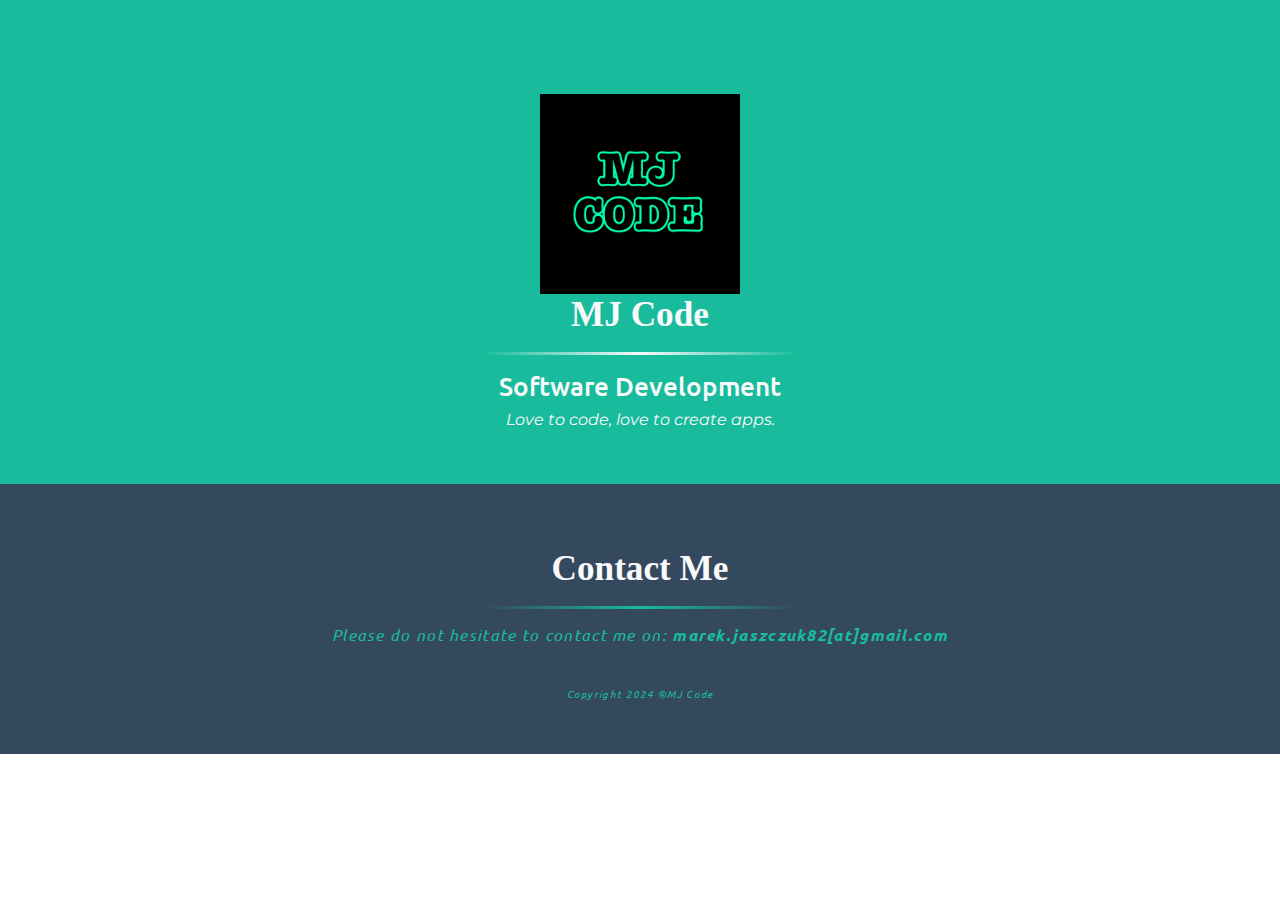
<file: index.html>
<!DOCTYPE html>
<html lang="en">
  <head>
    <meta charset="UTF-8" />
    <meta name="viewport" content="width=device-width, initial-scale=1.0" />
    <meta http-equiv="X-UA-Compatible" content="ie=edge" />
    <link rel="icon" href="images/favicon.ico" />
    <link
      href="https://fonts.googleapis.com/css?family=Montserrat:100,400,700|Ubuntu:400,700"
      rel="stylesheet"
    />
    <link
      rel="stylesheet"
      href="https://use.fontawesome.com/releases/v5.8.2/css/all.css"
      integrity="sha384-oS3vJWv+0UjzBfQzYUhtDYW+Pj2yciDJxpsK1OYPAYjqT085Qq/1cq5FLXAZQ7Ay"
      crossorigin="anonymous"
    />
    <link
      rel="stylesheet"
      href="https://maxcdn.bootstrapcdn.com/bootstrap/4.0.0/css/bootstrap.min.css"
      integrity="sha384-Gn5384xqQ1aoWXA+058RXPxPg6fy4IWvTNh0E263XmFcJlSAwiGgFAW/dAiS6JXm"
      crossorigin="anonymous"
    />
    <!-- <link rel="stylesheet" href="./css/bootstrap.css"> -->
    <link rel="stylesheet" href="css/my-style.css" />
    <title>MJ Code</title>
  </head>

  <body>
    <section class="container-fluid colored-section" id="My-Header">
      <div class="my-header mr-green">
        <div>
          <img
            class="my-photo"
            src="images/mjcodeicon.png"
            alt="Logo of MJ Code company"
          />
          <h3 class="section-heading">MJ Code</h3>
          <hr />
          <h3 class="sub-heading">Software Development</h3>
          <p class="section-paragraph">
            <em>Love to code, love to create apps.</em>
          </p>
        </div>
      </div>
    </section>

    <footer class="footer-section" id="footer">
      <div class="container-fluid">
        <h2 class="section-heading">Contact Me</h2>
        <hr class="hr2" />
        <p class="footer-section-paragraph">
          Please do not hesitate to contact me on:
          <strong>marek.jaszczuk82[at]gmail.com</strong>
        </p>
        <a href="https://www.linkedin.com/in/marek-jaszczuk/" target="_blank"
          ><i class="footer-icon fab fa-linkedin fa-3x"></i
        ></a>
        <p class="copyright-paragraph">Copyright 2024 ©MJ Code</p>
      </div>
    </footer>

    <script
      src="https://code.jquery.com/jquery-3.3.1.slim.min.js"
      integrity="sha384-q8i/X+965DzO0rT7abK41JStQIAqVgRVzpbzo5smXKp4YfRvH+8abtTE1Pi6jizo"
      crossorigin="anonymous"
    ></script>
    <script
      src="https://cdnjs.cloudflare.com/ajax/libs/popper.js/1.14.7/umd/popper.min.js"
      integrity="sha384-UO2eT0CpHqdSJQ6hJty5KVphtPhzWj9WO1clHTMGa3JDZwrnQq4sF86dIHNDz0W1"
      crossorigin="anonymous"
    ></script>
    <script
      src="https://stackpath.bootstrapcdn.com/bootstrap/4.3.1/js/bootstrap.min.js"
      integrity="sha384-JjSmVgyd0p3pXB1rRibZUAYoIIy6OrQ6VrjIEaFf/nJGzIxFDsf4x0xIM+B07jRM"
      crossorigin="anonymous"
    ></script>
    <script src="./js/zenscroll.js"></script>
  </body>
</html>
</file>
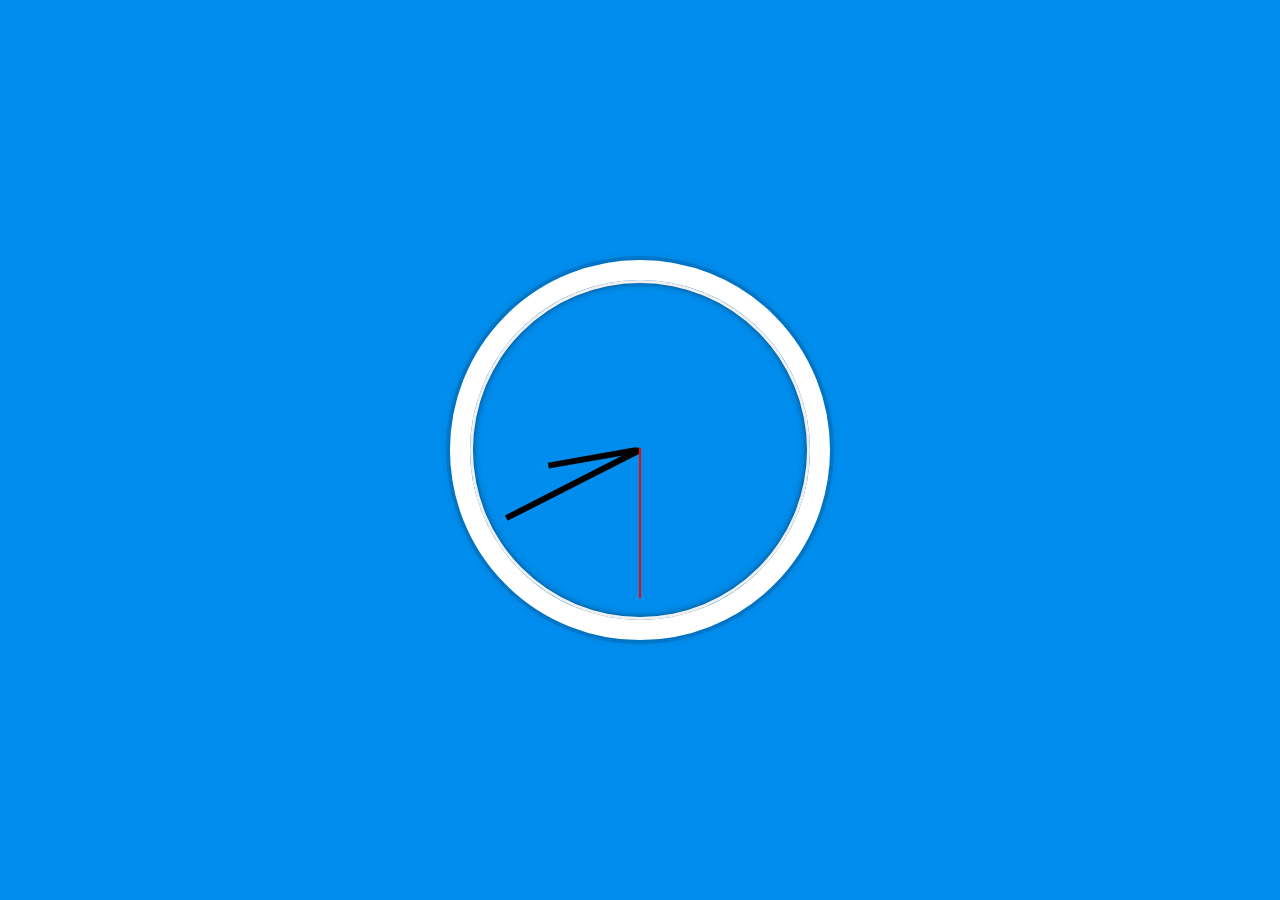
<file: CssClock/index.html>
<!DOCTYPE html>
<html lang="en">
<head>
  <meta charset="UTF-8">
  <title>JS and CSS Clock</title>
</head>
<body>


    <div class="clock">
      <div class="clock-face">
        <div class="hand hour-hand"></div>
        <div class="hand min-hand"></div>
        <div class="hand second-hand"></div>
      </div>
    </div>


  <style>
    html {
      background: #018DED url(https://images.unsplash.com/photo-1540202404-d0c7fe46a087?ixlib=rb-1.2.1&ixid=eyJhcHBfaWQiOjEyMDd9&auto=format&fit=crop&w=890&q=80&blur=50);
      background-size: cover;
      font-family: 'helvetica neue';
      text-align: center;
      font-size: 10px;
    }

    body {
      margin: 0;
      font-size: 2rem;
      display: flex;
      flex: 1;
      min-height: 100vh;
      align-items: center;
    }

    .clock {
      width: 30rem;
      height: 30rem;
      border: 20px solid white;
      border-radius: 50%;
      margin: 50px auto;
      position: relative;
      padding: 2rem;
      box-shadow:
        0 0 0 4px rgba(0,0,0,0.1),
        inset 0 0 0 3px #EFEFEF,
        inset 0 0 10px black,
        0 0 10px rgba(0,0,0,0.2);
    }

    .clock-face {
      position: relative;
      width: 100%;
      height: 100%;
      transform: translateY(-3px); /* account for the height of the clock hands */
    }

    .hand {
      width: 50%;
      height: 6px;
      background: black;
      position: absolute;
      top: 50%;
      transform-origin: 100%;
      transform: rotate(90deg);
    }

    /* making hour hand smaller and second hand thinner and red */
  .hour-hand {
    width: 30%;
    right: 51%;
  }

  .second-hand {
    height: 2px;
    background: red;
  }


</style>

<script>
  const secondHand = document.querySelector('.second-hand');
  const minsHand = document.querySelector('.min-hand');
  const hourHand = document.querySelector('.hour-hand');

  function setDate() {

    const now = new Date();

    const seconds = now.getSeconds();
    const secondsDegrees = ((seconds / 60) * 360) + 90;
    secondHand.style.transform = `rotate(${secondsDegrees}deg)`;

    const mins = now.getMinutes();
    const minsDegrees = ((mins / 60) * 360) + ((seconds/60)*6) + 90;
    minsHand.style.transform = `rotate(${minsDegrees}deg)`;

    const hour = now.getHours();
    const hourDegrees = ((hour / 12) * 360) + ((mins/60)*30) + 90;
    hourHand.style.transform = `rotate(${hourDegrees}deg)`;
    
  }

  setInterval(setDate, 1000);

  setDate();

</script>
</body>
</html>
</file>
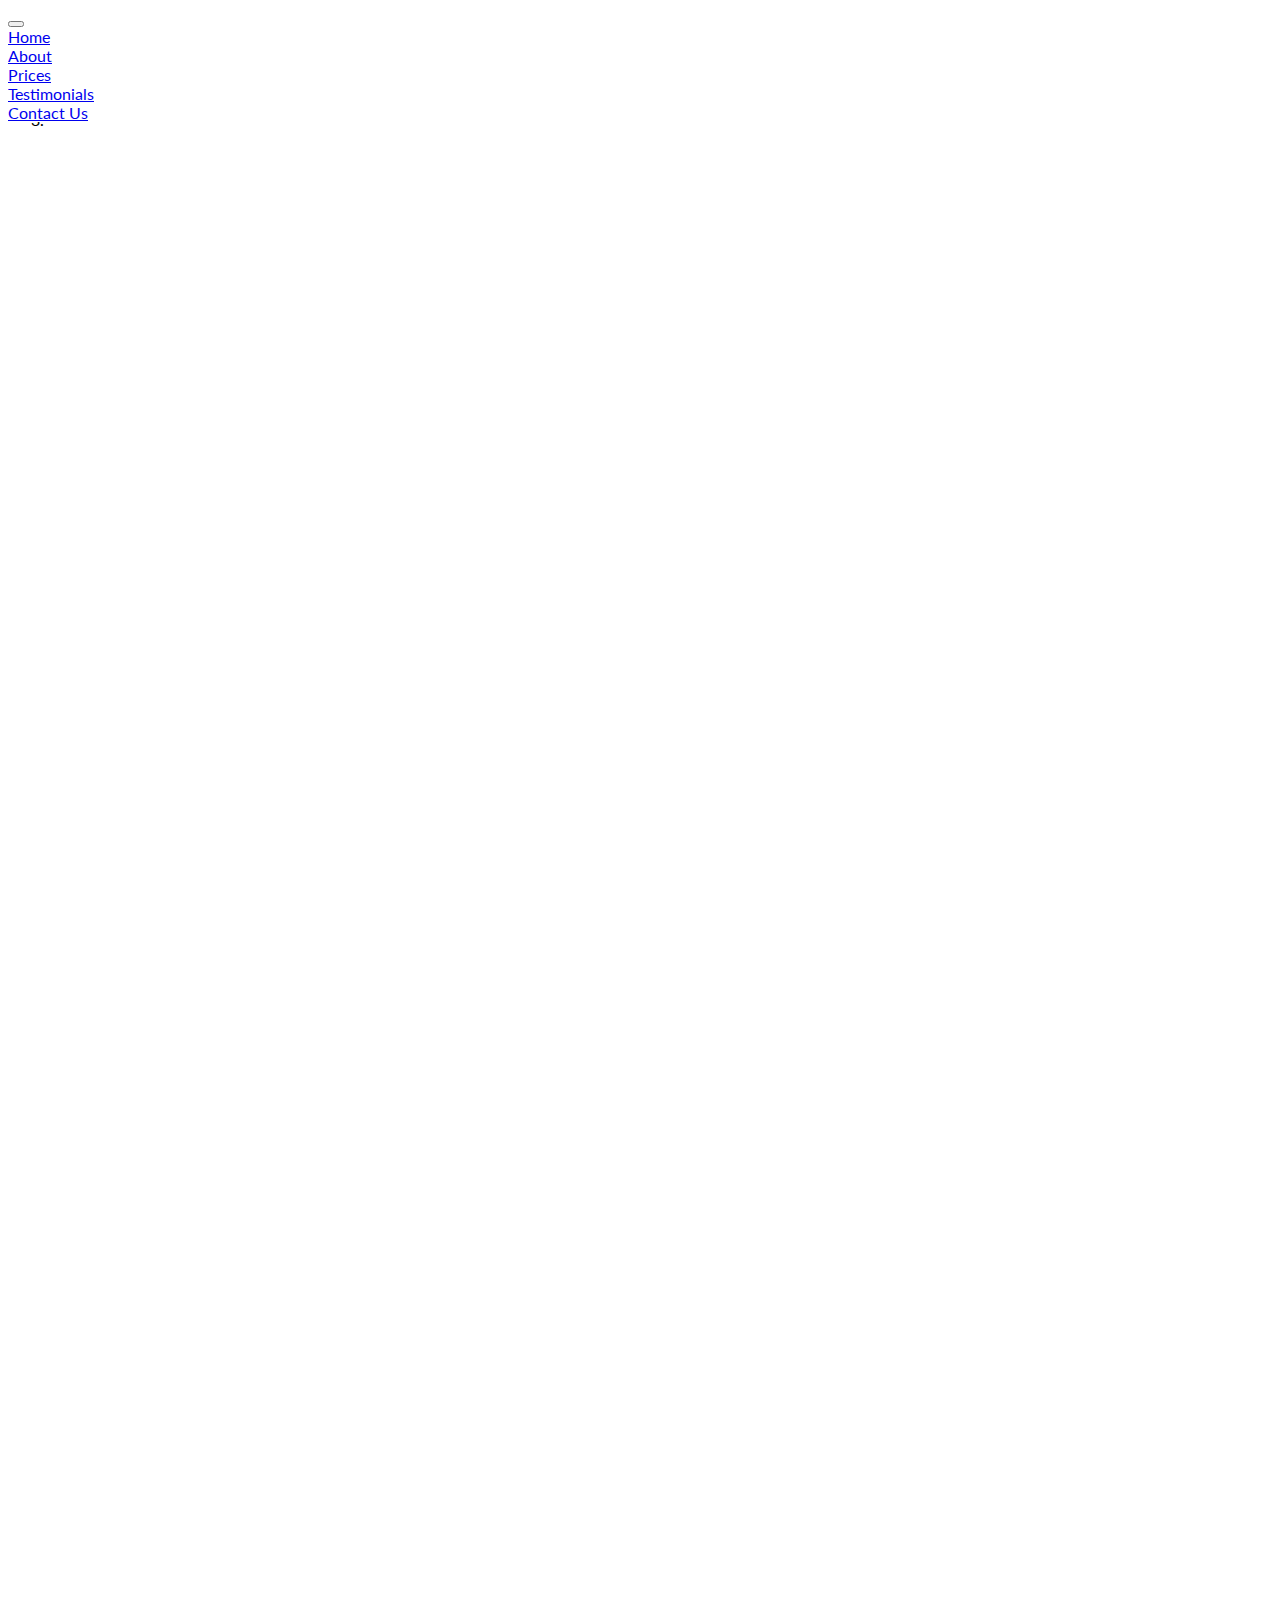
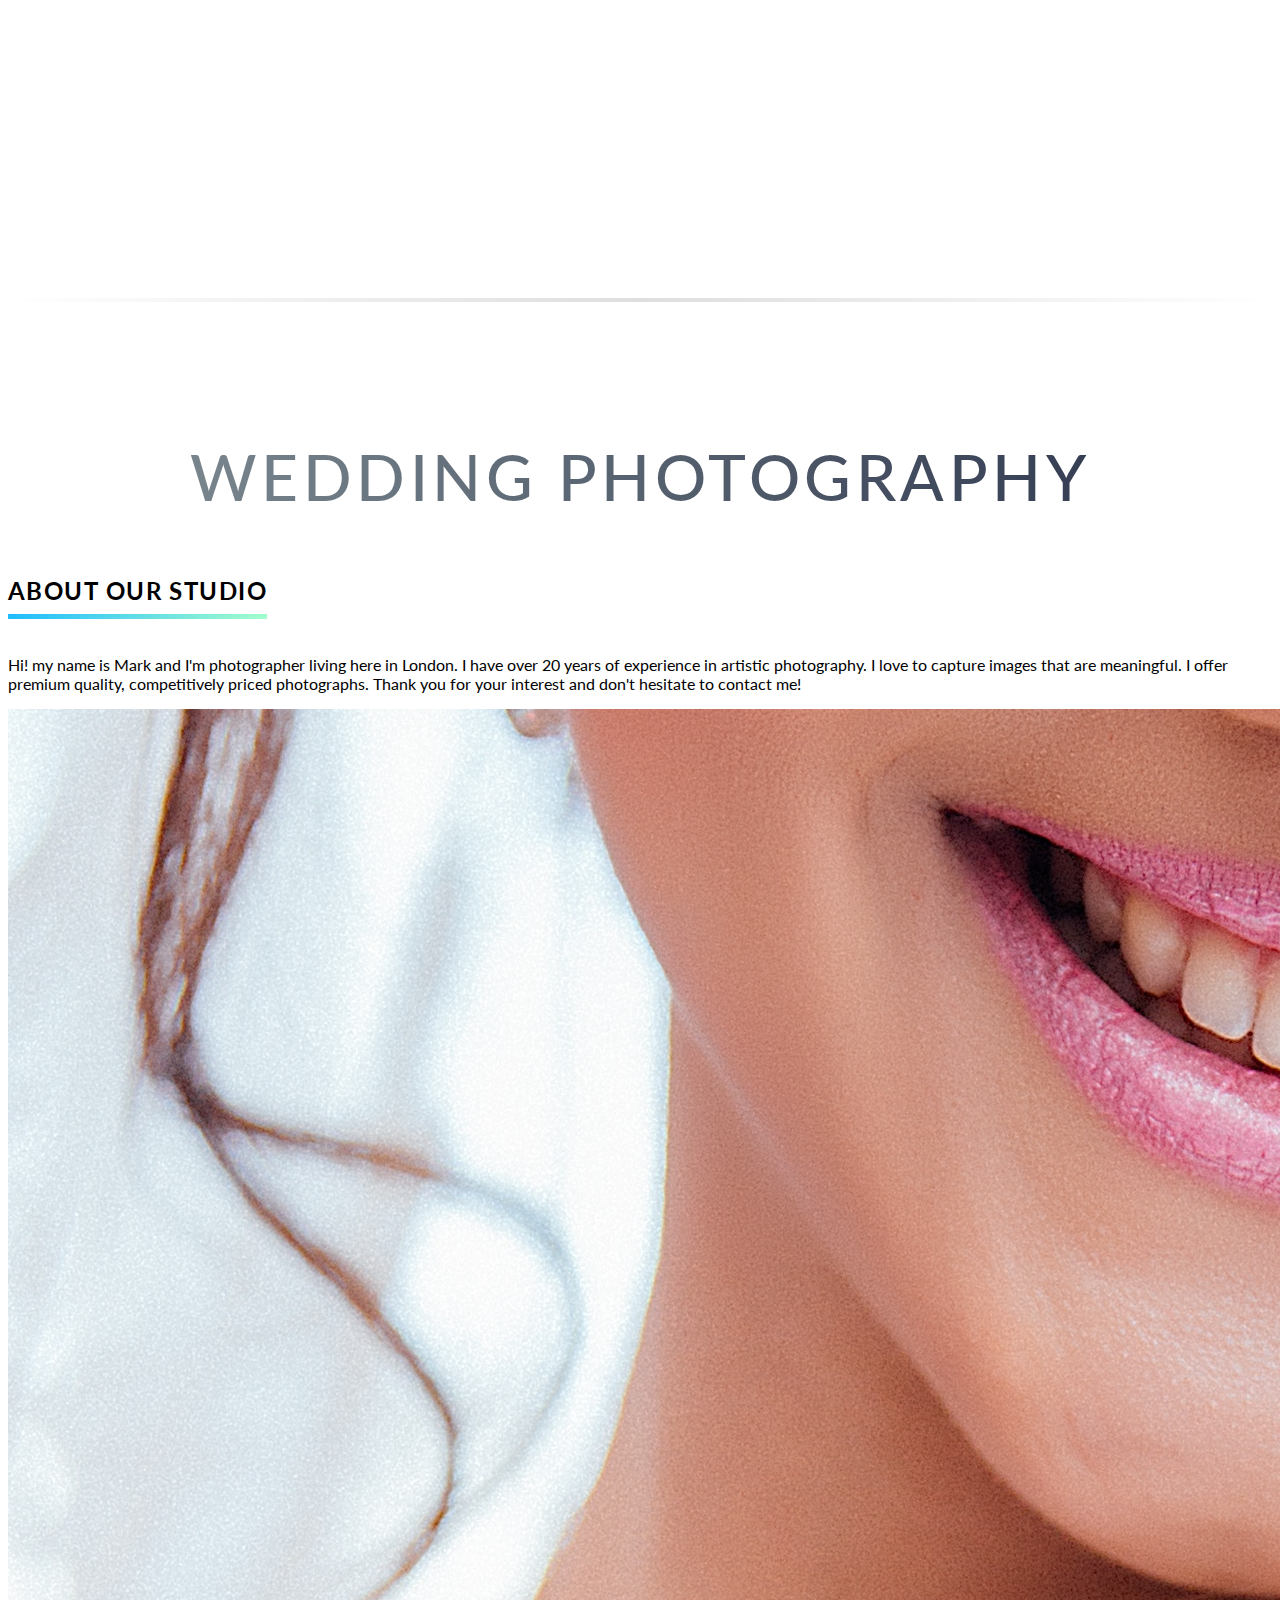
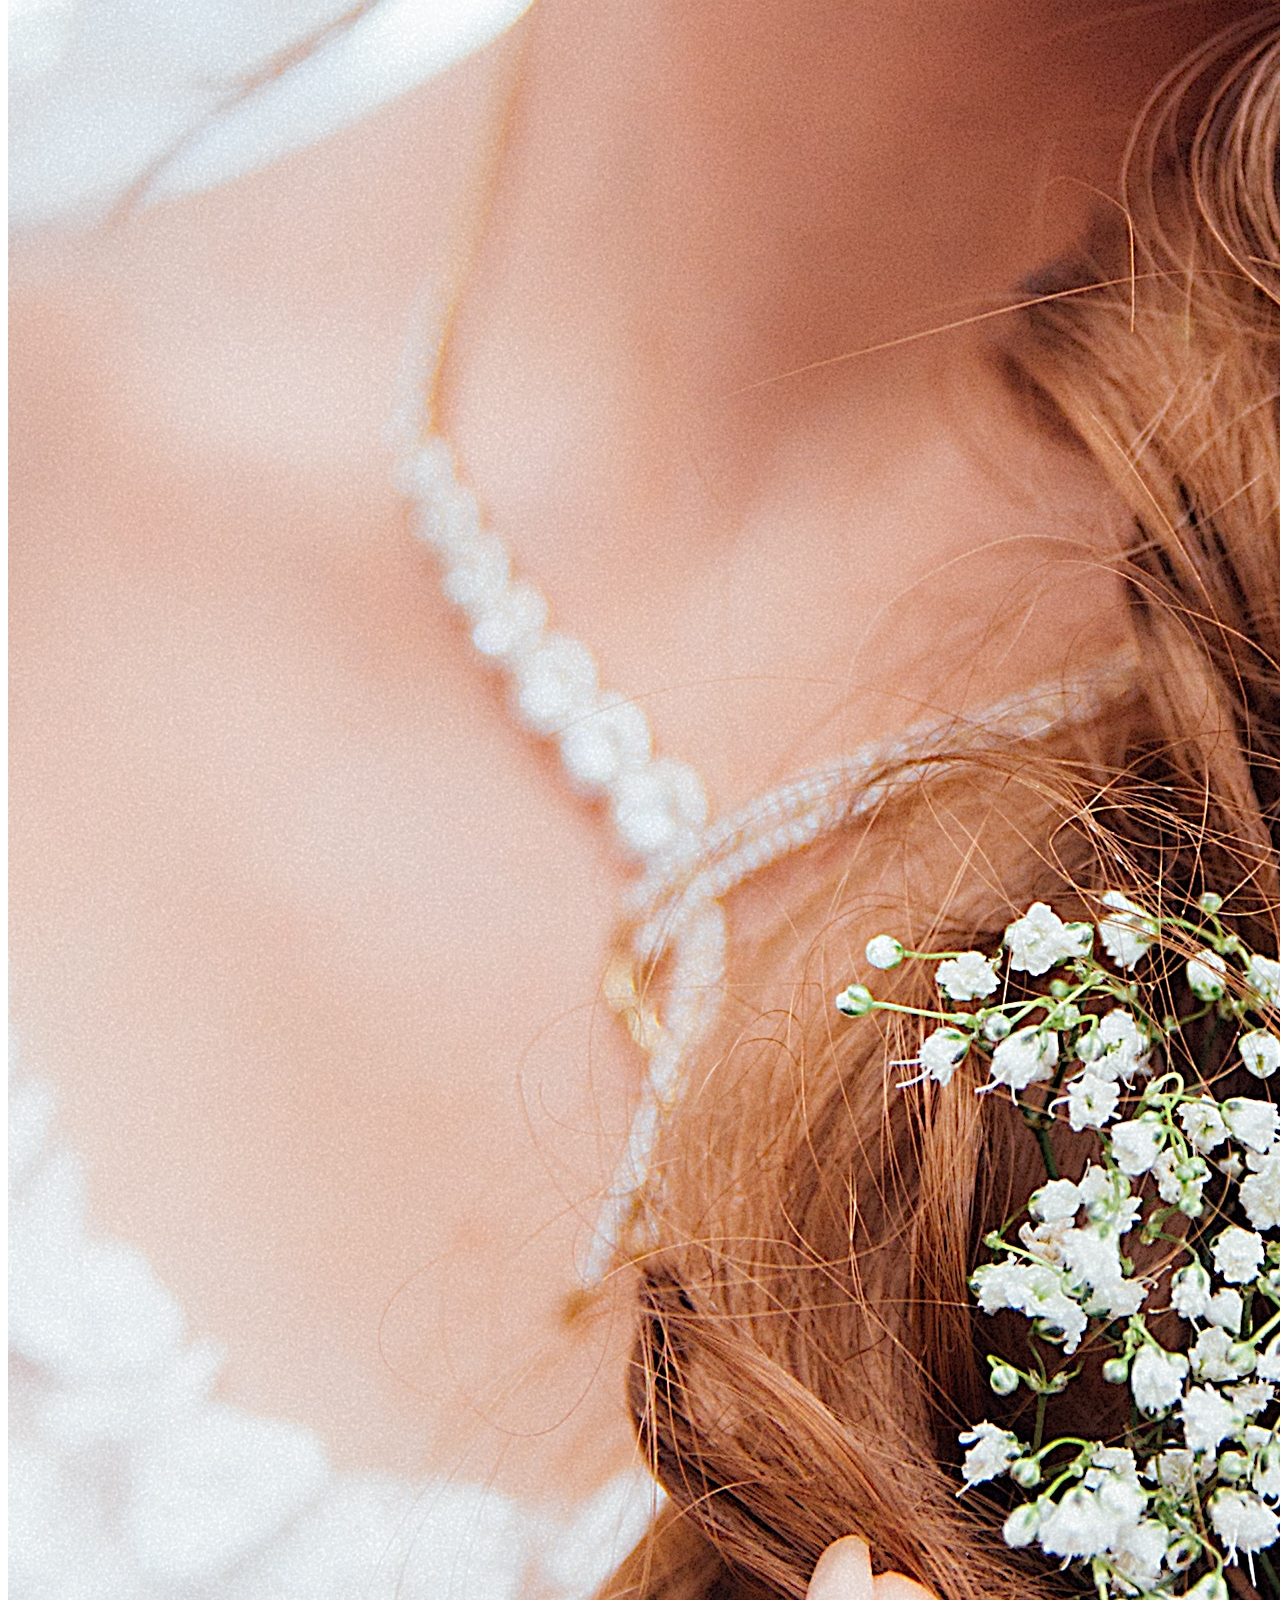
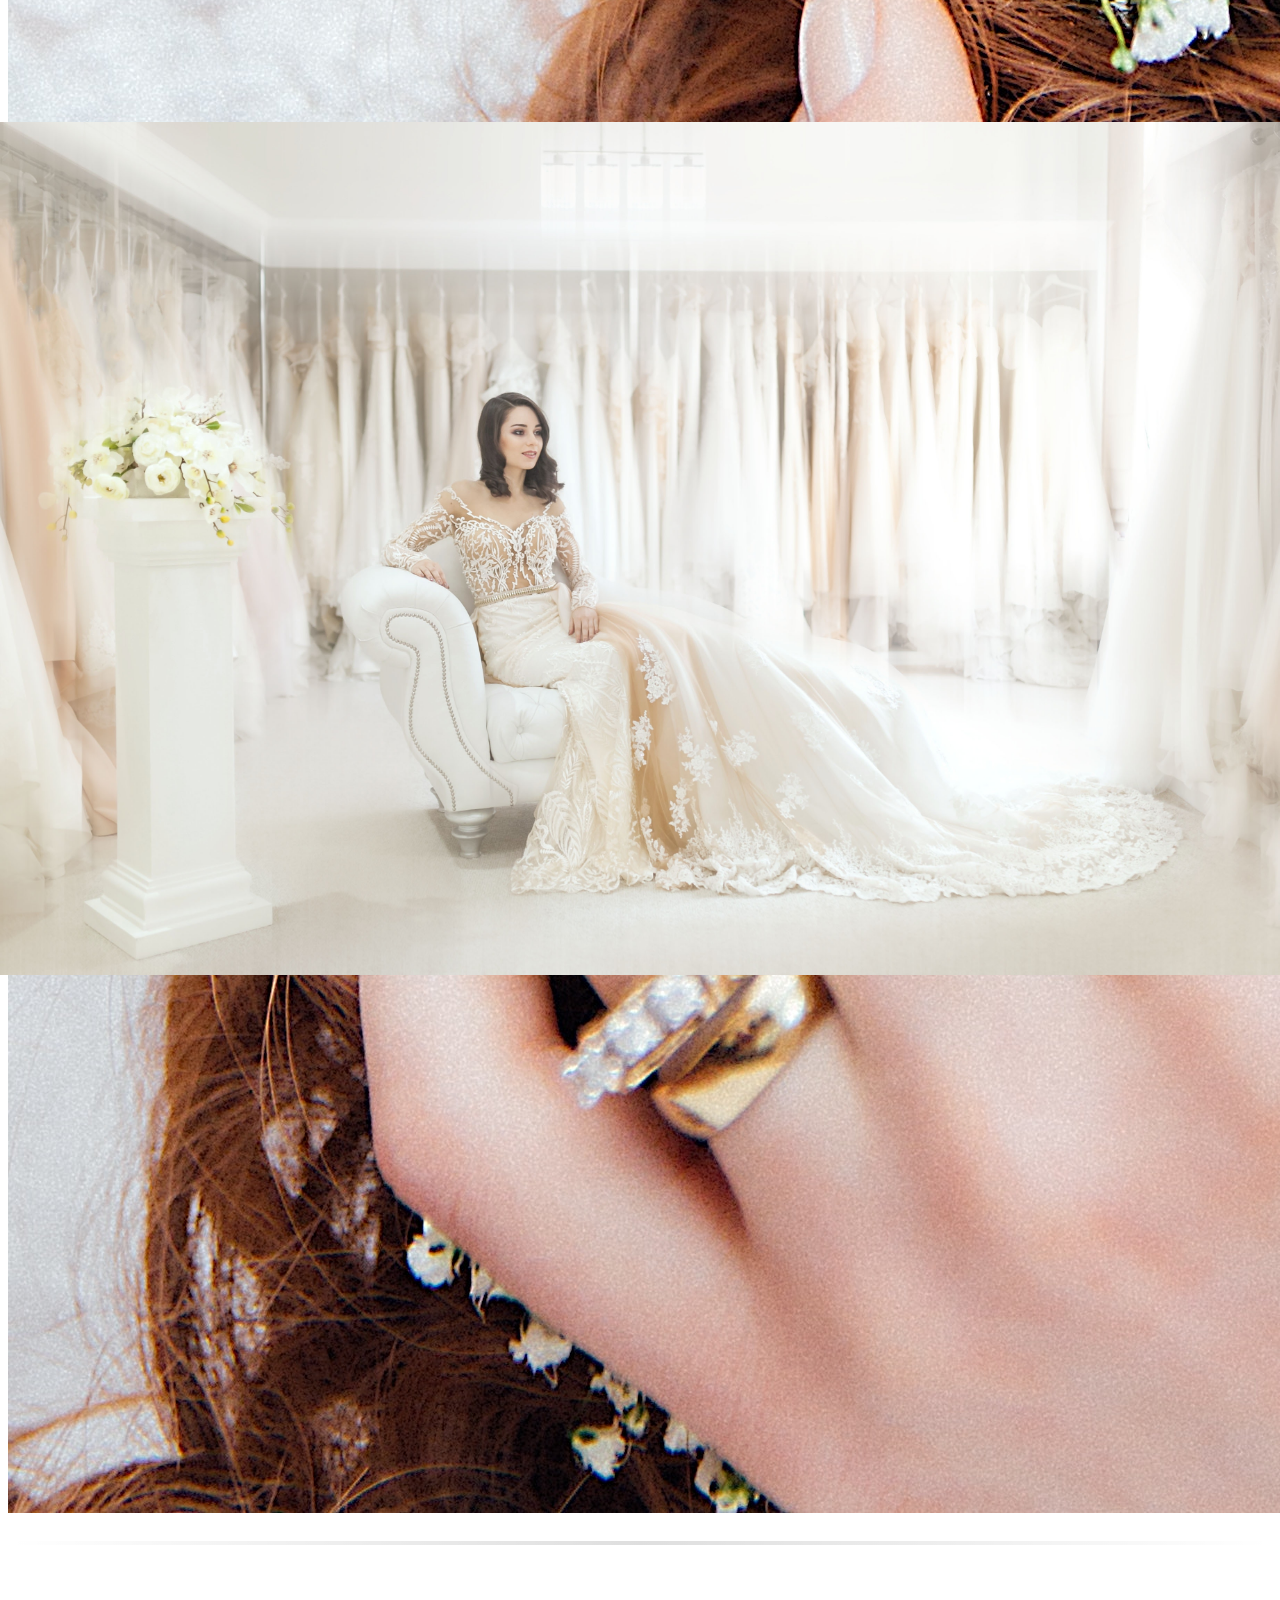
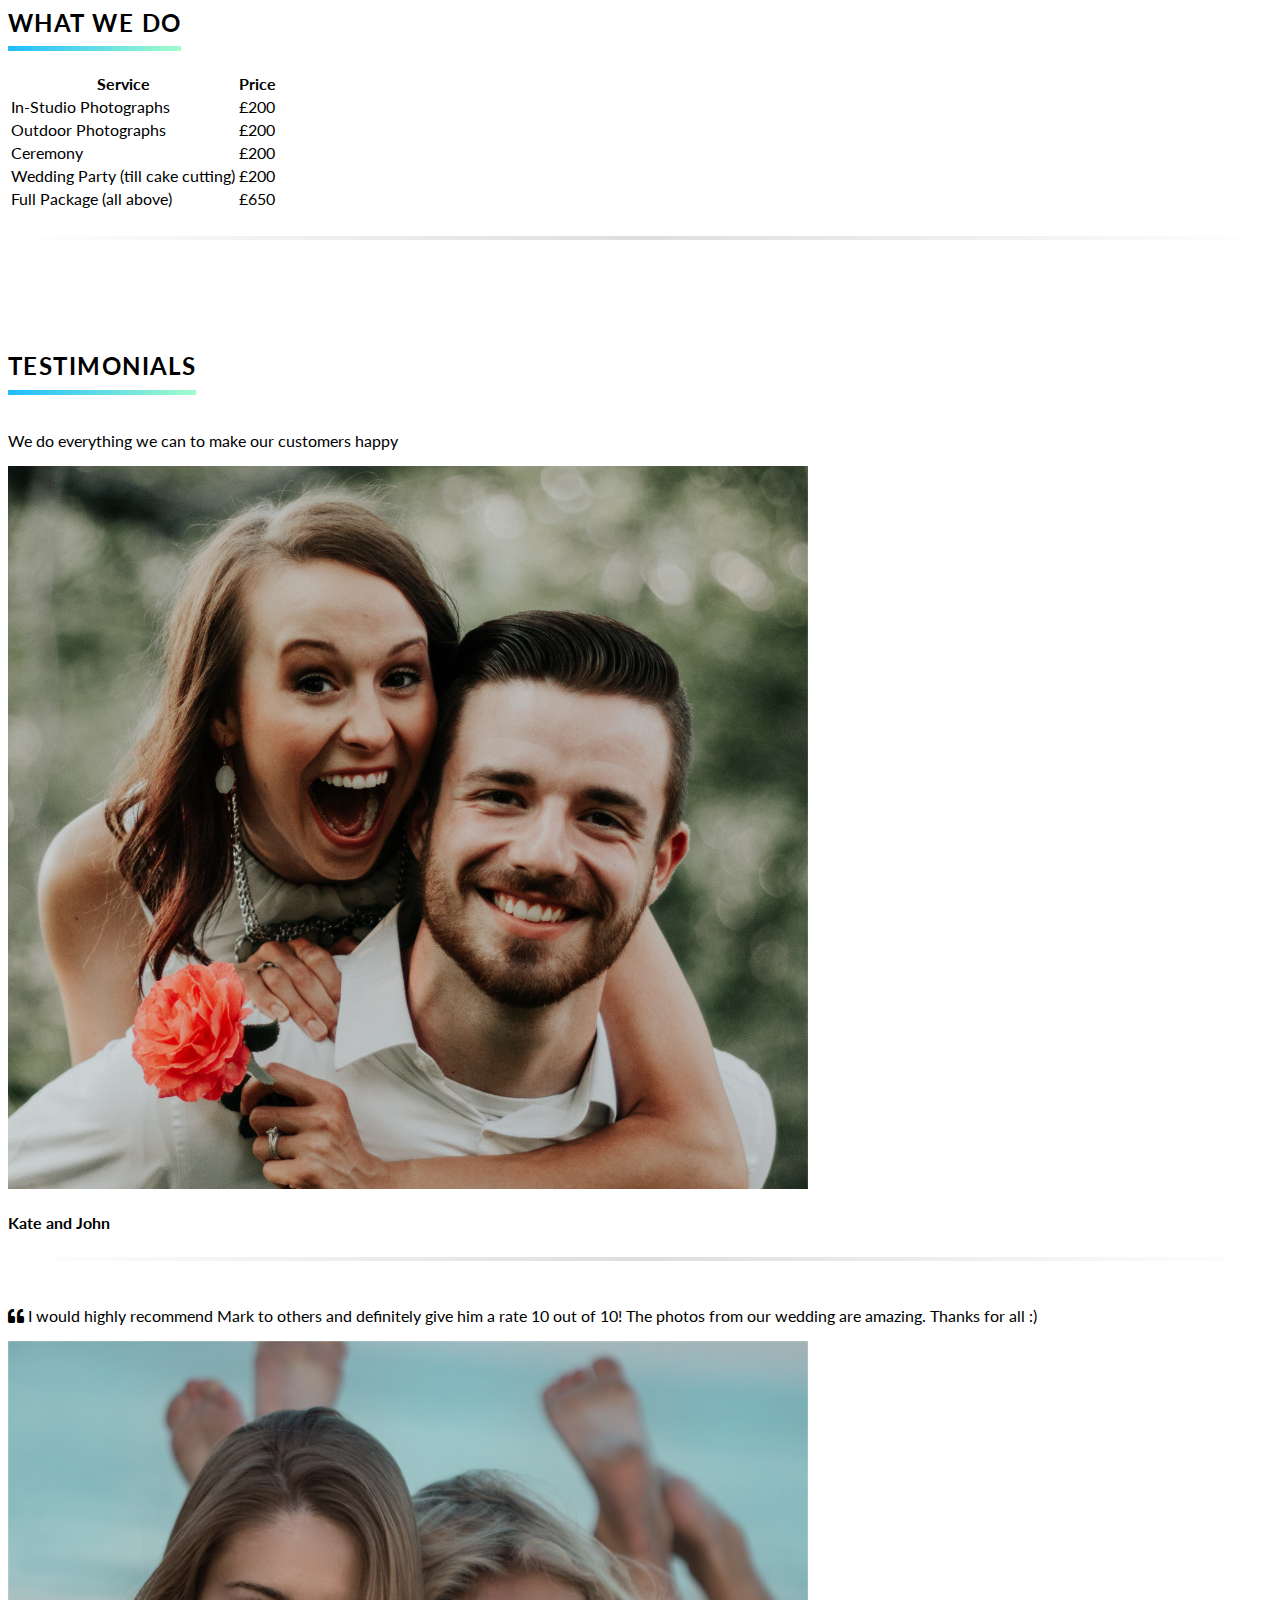
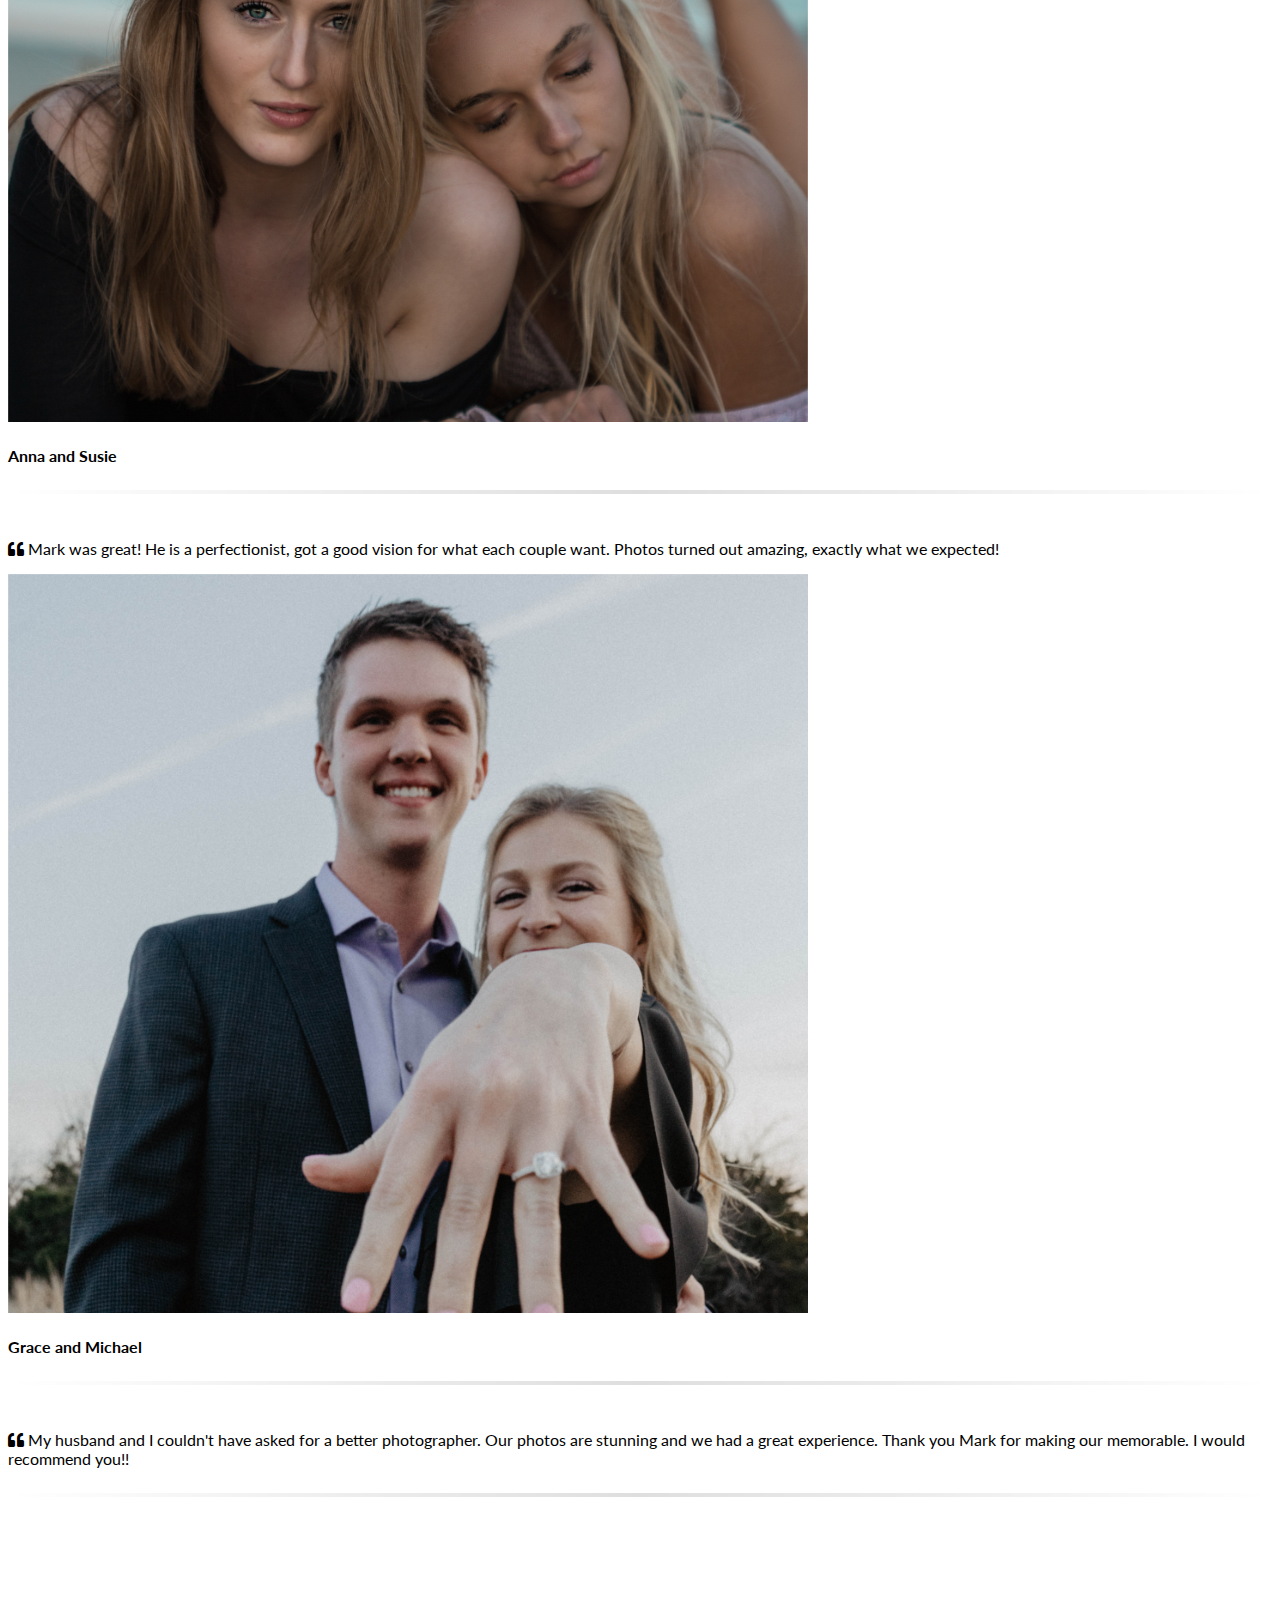
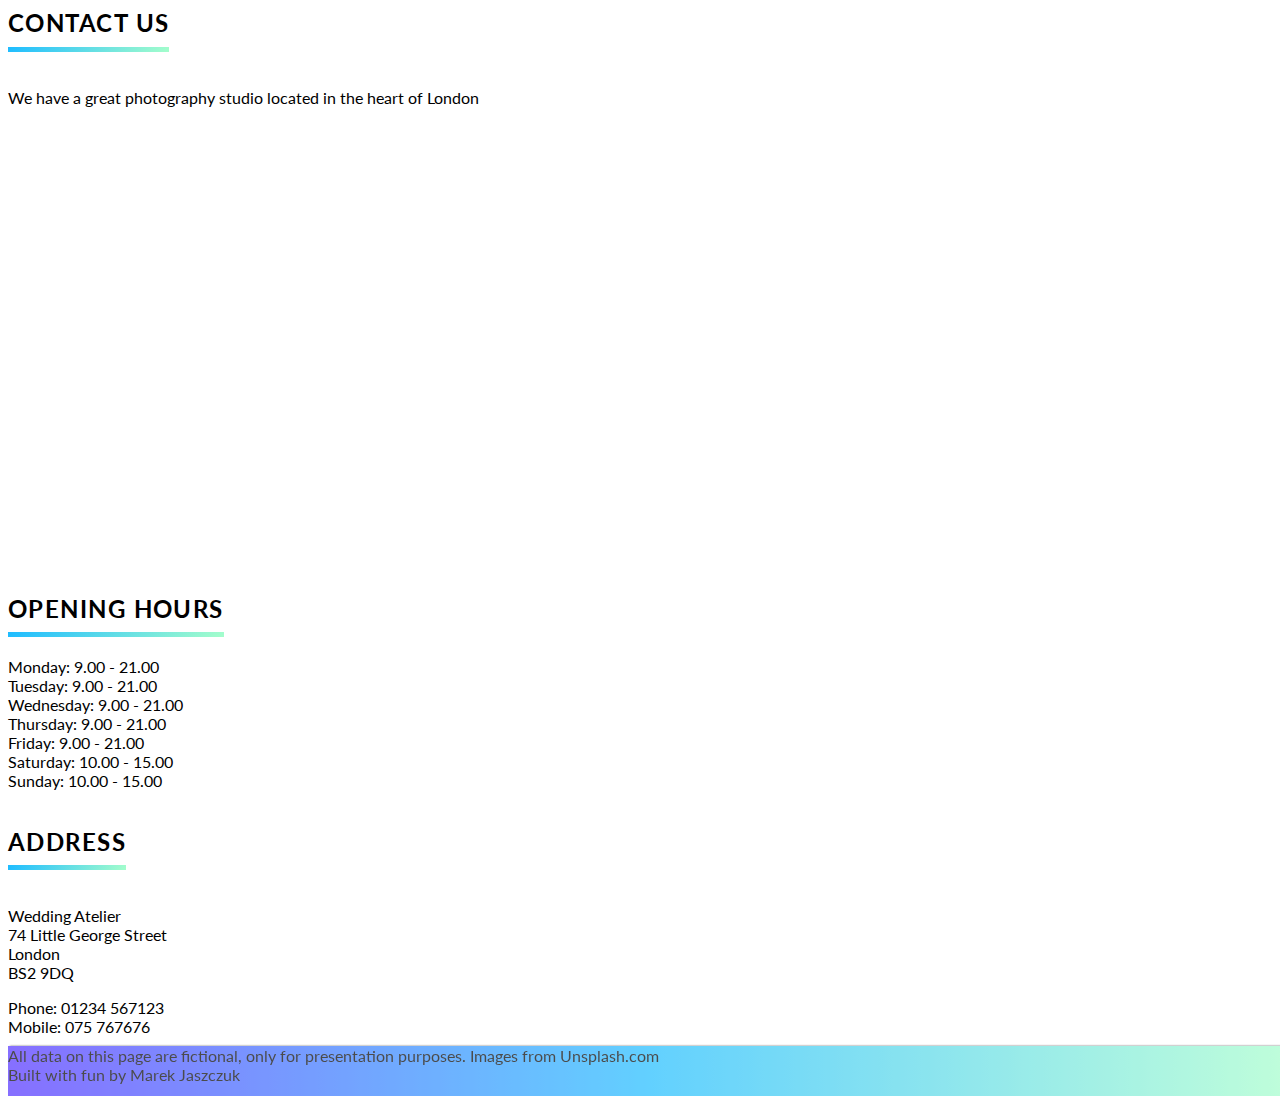
<file: WeddingPage/index.html>
<!DOCTYPE html>
<html>
  <head>
    <meta charset="utf-8">
   
    <title>Wedding Atelier</title>

    <!-- Bootstrap -->
    <script defer src="https://code.jquery.com/jquery-3.3.1.min.js" integrity="sha256-FgpCb/KJQlLNfOu91ta32o/NMZxltwRo8QtmkMRdAu8=" crossorigin="anonymous"></script>
    <script defer src="https://cdnjs.cloudflare.com/ajax/libs/popper.js/1.12.3/umd/popper.min.js" integrity="sha384-vFJXuSJphROIrBnz7yo7oB41mKfc8JzQZiCq4NCceLEaO4IHwicKwpJf9c9IpFgh" crossorigin="anonymous"></script>
    <script defer src="https://maxcdn.bootstrapcdn.com/bootstrap/4.0.0-beta.2/js/bootstrap.min.js" integrity="sha384-alpBpkh1PFOepccYVYDB4do5UnbKysX5WZXm3XxPqe5iKTfUKjNkCk9SaVuEZflJ" crossorigin="anonymous"></script>
  

    <!-- Font Awesome -->
    <link rel="stylesheet" href="https://use.fontawesome.com/releases/v5.6.3/css/all.css">
    
    <!-- CSS -->
    <link rel="stylesheet" href="https://maxcdn.bootstrapcdn.com/bootstrap/4.0.0-beta.2/css/bootstrap.min.css" integrity="sha384-PsH8R72JQ3SOdhVi3uxftmaW6Vc51MKb0q5P2rRUpPvrszuE4W1povHYgTpBfshb" crossorigin="anonymous">
    <link href="styles.css" rel="stylesheet">
    <link href="https://fonts.googleapis.com/css?family=Lato:400,900,900i" rel="stylesheet">
    <link rel="stylesheet" href="//maxcdn.bootstrapcdn.com/font-awesome/4.7.0/css/font-awesome.min.css">
  </head>

  <body>
    <header>
      <div>
      <nav id="navbar" class="navbar navbar-expand-lg navbar-light navbar-fixed-top">
        <button class="navbar-toggler" data-toggle="collapse" data-target="#navbarMenu">
          <span class="navbar-toggler-icon"></span>
        </button>
        <div class="collapse navbar-collapse" id="navbarMenu">
          <ul class="navbar-nav ml-auto">
            <li class="nav-item active">
              <a class="nav-link scroll" href="#home">Home</a>
            </li>
            <li class="nav-item">
              <a class="nav-link scroll" href="#about">About</a>
            </li>
            <li class="nav-item">
              <a class="nav-link scroll" href="#prices">Prices</a>
            </li>
            <li class="nav-item">
              <a class="nav-link scroll" href="#testimonials">Testimonials</a>
            </li>
            <li class="nav-item">
              <a class="nav-link scroll" href="#contact">Contact Us</a>
            </li>
          </ul>
        </div>
      </nav>

    </header>

    <main>
      <section id="home">
        
            <!-- CAROUSEL -->
            <div id="carouselExampleIndicators" class="carousel slide" data-ride="carousel">
                    <ol class="carousel-indicators">
                      <li data-target="#carouselExampleIndicators" data-slide-to="0" class="active"></li>
                      <li data-target="#carouselExampleIndicators" data-slide-to="1"></li>
                      <li data-target="#carouselExampleIndicators" data-slide-to="2"></li>
                    </ol>
                    <div class="carousel-inner">
                      <div class="carousel-item active">
                        <img class="d-block w-100" src="images/weddingphoto2.jpg" alt="First slide">
                      </div>
                      <div class="carousel-item">
                        <img class="d-block w-100" src="images/weddingphoto1.jpg" alt="Second slide">
                      </div>
                      <div class="carousel-item">
                        <img class="d-block w-100" src="images/weddingphoto3.jpg" alt="Third slide">
                      </div>
                    </div>
                    <a class="carousel-control-prev" href="#carouselExampleIndicators" role="button" data-slide="prev">
                      <span class="carousel-control-prev-icon" aria-hidden="true"></span>
                      <span class="sr-only">Previous</span>
                    </a>
                    <a class="carousel-control-next" href="#carouselExampleIndicators" role="button" data-slide="next">
                      <span class="carousel-control-next-icon" aria-hidden="true"></span>
                      <span class="sr-only">Next</span>
                    </a>
                  </div>

        <hr/>

      </section>

      <!-- ABOUT -->
      <section>
            <div class="wedding-h1">
                <h1 id="about">Wedding Photography</h1>
            </div>
            <div class="row justify-content-center">
                <div class="col-lg-5 col-md-10 text-center align-self-center">
                    <h2>About our Studio</h2>
              
                    <p>
                        Hi! my name is Mark and I'm photographer living here in London. I have over 20 years of experience in artistic photography.
                        I love to capture images that are meaningful.
                        I offer premium quality, competitively priced photographs.
                        Thank you for your interest and don't hesitate to contact me!
                    </p>
            </div>
                <div class="col-lg-4 align-self-center text-center">
                <img class="img-fluid img-thumbnail" alt="photo-bride" src="images/vertical1.jpg">
                </div>
            </div>
            
            </div>
        <hr/>
      </section>


     <!-- WHAT WE DO -->
        <div class="container">
          <div class="row text-center justify-content-start">
            <div class="col-lg-7 col-md-6">
              <h2 id="prices">What we do</h2>

              <!-- TABLE -->
              <table class="table table-striped">
                    <thead>
                      <tr>
                        <th scope="col">Service</th>
                        <th scope="col">Price</th>
                      </tr>
                    </thead>
                    <tbody>
                      <tr>
                        <td>In-Studio Photographs</td>
                        <td>£200</td>
                      </tr>
                      <tr>
                        <td>Outdoor Photographs</td>
                        <td>£200</td>
                      </tr>
                      <tr>
                        <td>Ceremony</td>
                        <td>£200</td>
                      </tr>
                      <tr>
                        <td>Wedding Party (till cake cutting)</td>
                        <td>£200</td>
                      </tr>
                      <tr>
                        <td>Full Package (all above)</td>
                        <td>£650</td>
                      </tr>
                    </tbody>
                  </table>
            </div>
          </div>
        </div>
        <hr/>


    <!-- TESTIMONIALS -->
    <!-- Section: Testimonials v.1 from MDBootstrap-->
    <div class="container" id="testimonials">
    <section class="text-center my-5 p-1">

        <!-- Section heading -->
        <h2>Testimonials</h2>
        <!-- Section description -->
        <p class="dark-grey-text w-responsive mx-auto mb-5">We do everything we can to make our customers happy</p>
      
        <!-- Grid row -->
        <div class="row">
      
          <!--Grid column-->
          <div class="col-lg-4 col-md-12 mb-lg-0 mb-4">
            <!--Card-->
            <div class="card testimonial-card">
              <!--Background color-->
              <div class="card-up info-color"></div>
              <!--Avatar-->
              <div class="avatar mx-auto white">
                <img src="images/testim/1.jpg" class="img-fluid">
              </div>
              <div class="card-body">
                <!--Name-->
                <h4 class="font-weight-bold mb-4">Kate and John</h4>
                <hr>
                <!--Quotation-->
                <p class="dark-grey-text mt-4"><i class="fas fa-quote-left pr-2"></i>
                  I would highly recommend Mark to others and definitely give him a rate 10 out of 10!
                  The photos from our wedding are amazing. Thanks for all :)
                </p>
              </div>
            </div>
            <!--Card-->
          </div>
          <!--Grid column-->
      
          <!--Grid column-->
          <div class="col-lg-4 col-md-6 mb-md-0 mb-4">
            <!--Card-->
            <div class="card testimonial-card">
              <!--Background color-->
              <div class="card-up blue-gradient">
              </div>
              <!--Avatar-->
              <div class="avatar mx-auto white">
                <img src="images/testim/2.jpg" class="img-fluid">
              </div>
              <div class="card-body">
                <!--Name-->
                <h4 class="font-weight-bold mb-4">Anna and Susie</h4>
                <hr>
                <!--Quotation-->
                <p class="dark-grey-text mt-4"><i class="fas fa-quote-left pr-2"></i>
                  Mark was great! He is a perfectionist, got a good vision for what each couple want. 
                  Photos turned out amazing, exactly what we expected!
                </p>
              </div>
            </div>
            <!--Card-->
          </div>
          <!--Grid column-->
      
          <!--Grid column-->
          <div class="col-lg-4 col-md-6">
            <!--Card-->
            <div class="card testimonial-card">
              <!--Background color-->
              <div class="card-up indigo"></div>
              <!--Avatar-->
              <div class="avatar mx-auto white">
                <img src="images/testim/3.jpg" class="img-fluid">
              </div>
              <div class="card-body">
                <!--Name-->
                <h4 class="font-weight-bold mb-4">Grace and Michael</h4>
                <hr>
                <!--Quotation-->
                <p class="dark-grey-text mt-4"><i class="fas fa-quote-left pr-2"></i>
                  My husband and I couldn't have asked for a better photographer. 
                  Our photos are stunning and we had a great experience. 
                  Thank you Mark for making our memorable. I would recommend you!!
                </p>
              </div>
            </div>
            <!--Card-->
          </div>
          <!--Grid column-->
      
        </div>
        <!-- Grid row -->
      
      </section>
      <!-- Section: Testimonials v.1 -->
    </div>


    <hr/>

      

      <!-- CONTACT US -->
      <section>
        <div class="container" id="contact">
          <div class="row text-center">
            <div class="col">
              <h2>Contact Us</h2>
                <p>We have a great photography studio located in the heart of London</p>
            </div>
          </div>
        </div>
     </section>
     

      <!-- GOOGLE MAP -->
        <div>
            <iframe src="https://www.google.com/maps/embed?pb=!1m18!1m12!1m3!1d2483.6808555755524!2d-0.1300785491313738!3d51.50072381891304!2m3!1f0!2f0!3f0!3m2!1i1024!2i768!4f13.1!3m3!1m2!1s0x487604c4c1aa7111%3A0x5b0b5d3f4ef309ff!2sLittle+George+St%2C+Westminster%2C+London!5e0!3m2!1sen!2suk!4v1547207814074" width="100%" height="450" frameborder="0" style="border:0" allowfullscreen></iframe>
        </div>

      <!-- OPENING HOURS AND ADDRESS -->
        <div class="container">
          <div class="row text-center">
            <div class="col">
              <h2>Opening Hours</h2>
                <ul class="text-center">
                    <li>Monday: 9.00 - 21.00</li>
                    <li>Tuesday: 9.00 - 21.00</li>
                    <li>Wednesday: 9.00 - 21.00</li>
                    <li>Thursday: 9.00 - 21.00</li>
                    <li>Friday: 9.00 - 21.00</li>
                    <li>Saturday: 10.00 - 15.00</li>
                    <li>Sunday: 10.00 - 15.00</li>
                </ul>
                <br>
            </div>
            <div class="col text-center address">
              <h2>Address</h2>
                <p>Wedding Atelier<br>74 Little George Street<br>London<br>BS2 9DQ</p>
                <p>Phone: 01234 567123<br>Mobile: 075 767676</p>
            </div>
          </div>
        </div>
 </main>

    
    <!-- FOOTER -->
    <footer class="footer">
      <div class="container">
        <span class="text-muted">
          <p class="text-center">All data on this page are fictional, only for presentation purposes. Images from <a href="https://unsplash.com/" target="_blank">Unsplash.com</a></p>
          <p class="text-center">Built with fun by <a href="https://markj82.github.io/" target="_blank">Marek Jaszczuk</a></p>
        </span>
      </div>
    </footer>

  </body>
</html>
</file>
<file: css/my-style.css>
/* temp */
body {
    font-family: 'ubuntu', sans-serif;
    text-align: center;
}
form {
  display:inline-block;;
}

hr {
    border: 0;
    width: 35%;
    height: 3px;
    background: white;
    background-image: linear-gradient(to right, #18bc9c, #F8F9FA, #18bc9c);
}
.hr1 {
    border: 0;
    width: 35%;
    height: 3px;
    background: #18bc9c;
    background-image: linear-gradient(to right, #F8F9FA, #18bc9c, #F8F9FA);
}
.hr2 {
    border: 0;
    width: 35%;
    height: 3px;
    background: #18bc9c;
    background-image: linear-gradient(to right, #34495e, #18bc9c, #34495e);
}
h1, h2, h3, h4, h5, h6 {
  font-family: Montserrat-Bold;
}
a {
  color: white;
}
a:hover{
  color: #18bc9c;
}
.container-fluid {
  padding: 5% 15% 3%;
}
/*SECTION COLOR'S*/
.colored-section {
  background-color: #18bc9c;
}

.white-section {
  background-color: #F8F9FA;
}
.footer-section {
  background-color:rgb(52, 73, 94);
  color:#F8F9FA;
}

/* NAVBAR */
/* #Navbar-Section */

.nav-bcolor{
  background-color: rgb(52, 73, 94);
}

.navbar {
  padding: 0;
}

.navbar-brand {
  padding: 0.1rem;
  font-family: Ubuntu;
  font-size: 2rem;
}

.navbar-expand-lg .navbar-nav .nav-link {
  padding-right: 1rem;
}

.navbar-light .navbar-nav .active>.nav-link {
  color: #18bc9c;
}

.navbar-light .navbar-nav .nav-link {
  color: #F8F9FA;
}
.navbar-light .navbar-nav .nav-link:focus {
  color: #18bc9c;
}

.navbar-light .navbar-nav .nav-link:hover {
  color: #18bc9c;
}

.navbar-light .navbar-brand {
  color: white;
}
.navbar-light .navbar-brand:hover {
  color: #18bc9c;
}
.navbar-light .navbar-brand:focus {
  color: #18bc9c;
}


.navbar {
  padding: 0;
}
.navbar-expand-lg .navbar-nav .nav-link {
  padding-right: 1rem;
}
.nvfixed {
  left: 0;
  padding-left: 15%;
  padding-right: 15%;
  position: fixed;
  right: 0;
  top: 0;
  z-index: 1030;
}
.navbar-brand {
  padding: 0.1rem;
  font-family: Ubuntu;
  font-size: 2rem;
}
.navbar-dark .navbar-nav .nav-link {
color: #18bc9c;
}


/* HEADINGS & Paragraphs */
.big-heading {
  color: #F8F9FA;
  font-family: 'Ubuntu', sans-serif;
  font-size: 3.5rem;
  font-weight: 700;
  line-height: 1.4;
}

.white-section-heading{
  color: #18bc9c;
  font-size: 2.2rem;
  font-weight: 600;
  text-align: center;
}
.section-heading {
  color: #F8F9FA;
  font-size: 2.2rem;
  font-weight: 600;
}

.sub-heading {
  font-family: Ubuntu;
  font-weight: 500;
  font-size: 1.6rem;
  color: #F8F9FA;
}

.section-paragraph {
  font-family: Montserrat;
  line-height: 1.2;
  font-size: 1rem;
  font-weight: 400;
  color: #F8F9FA;
}
.white-section-paragraph {
  letter-spacing: 1.3px;
  font-style: italic;
  font-family: Ubuntu;
  line-height: 1.3;
  font-size: 1rem;
  font-weight: 500;
  color:#2C3E50;
}
.footer-section-paragraph {
  letter-spacing: 1.3px;
  font-style: italic;
  font-family: Ubuntu;
  line-height: 1.3;
  font-size: 1rem;
  font-weight: 500;
  color:#18bc9c;
}
.copyright-paragraph {
  letter-spacing: 1.3px;
  font-style: italic;
  font-family: Ubuntu;
  line-height: 1.3;
  font-size: 0.65rem;
  font-weight: 500;
  color:#18bc9c;
}



/* #PROJECTS SECTION */

/* <---CARD's---> */
.buttons{
  padding: 10% 0 15%;
}

.card{

  margin: 5% 0;
  }
  .card-img-top{
  height: 250px;
  width: 100%;
}
.text{
  height: 140px;
}
 .card-header{
 padding:0;
 }
 .card-body{
   height: 250px;
 }
.card-title{
    font-family: Ubuntu;
    font-weight: 500;
    font-size: 1rem;
    color: #18bc9c;
}
.card-text {
  text-align: left;
  font-family: Montserrat;
  line-height: 1.2;
  font-size: 0.75rem;
  font-weight: 500;
  color: black;
}

.download1 {
  padding: 3px 20px;
  color: #212529;
  margin: 0 7px 10px;
  word-wrap: break-word;
}

.btn-outline-dark:hover {
  color: #f8f9fa;
  background-color: #18bc9c;
  border-color: #f8f9fa;
}

.btn-outline-dark {
  color: #f8f9fa;
  border-color: #2C3E50;
  background-color: #2C3E50;
}

.btn {
  border: 2px solid #2C3E50;
}
/* CAROUSEL SECTION */

.carousel-inner {
padding: 5% 15%;

}
/* FOOTER SECTION */
.footer-icon{
  margin:3% 2%
}
/*
OTHER */
.my-photo {
    height: 200px;
    margin-top: 30px;
}


.my-container {
    width: 100%;
}


@media (max-width: 1180px) {

  body {
    text-align: center;
  }
  .text{
    height: 160px;
  }
  .card {
    margin: 7% 20%;
    max-width: 60%;
    min-width: 240px;
  }
}


@media (max-width: 1180px) {

  body {
    text-align: center;
  }
  .text{
    height: 160px;
  }
  .card {
    margin: 7% 20%;
    max-width: 60%;
    min-width: 240px;
  }
}
@media (max-width: 1050px) {

  body {
    text-align: center;
  }
  .text{
    height: 160px;
  }
  .card {
    margin: 7% 20%;
    max-width: 60%;
    min-width: 300px;
  }
}
</file>
<file: WeddingPage/styles.css>
/* CAROUSEL SETUP*/
.carousel-item {
    height: 36rem; }
  
.carousel-item > img {
    max-height: auto;
    max-width: 100%;
    position: absolute;
    top: 0;
    bottom: 0;
    left: 0;
    right: 0;
    margin: auto; 
}
 
/* FOOTER SETUP */
.footer {
    position: absolute;
    bottom: 0;
    width: 100%;
    height: 50px;
    box-shadow: 0 -2px 2px -2px #333;
    background-image: linear-gradient(to right, #5433FF, #20BDFF, #A5FECB);
    opacity: 0.7;
}
  
.footer p {
    margin: 0;
    color: black;
}

.footer p a {
      color: black;
      text-decoration: none;
}
  

    /* BODY SETUP*/
html {
    position: relative;
    min-height: 100%;
}
  
body {
    font-family: 'Lato', sans-serif !important;
    margin-bottom: 60px;
}
  
section {
    padding-top: 3rem; 
}
  
h1 {
    background: #283048;  /* fallback for old browsers */
    background: -webkit-linear-gradient(to right, #859398, #283048);  /* Chrome 10-25, Safari 5.1-6 */
    background: linear-gradient(to right, #859398, #283048); /* W3C, IE 10+/ Edge, Firefox 16+, Chrome 26+, Opera 12+, Safari 7+ */

    /* flips background color with font, cool */
    -webkit-background-clip: text;
    -webkit-text-fill-color: transparent;

    font-weight: 500;
    text-align: center;
    text-transform: uppercase;
    letter-spacing: 0.07em;
    font-size: 5vw;
}
  
h2 {
    display: inline-block;
    border-bottom: solid 5px transparent;
    border-image: linear-gradient(to bottom right, #5433FF, #20BDFF, #A5FECB);
    border-image-slice: 1;
    line-height: 1.1;
    margin-bottom: 20px;
    padding-bottom: 10px;
    vertical-align: middle;
    text-transform: uppercase;
    letter-spacing: 0.06em;
}
  

h3 {
    text-align: center;
    font-size: 1.5rem;
}
  
ul {
    list-style: none;
    margin: 0;
    padding: 0;
}
  
hr {
    margin: 0;
    margin-top: 25px;
    margin-bottom: 45px;
    border: 0;
    height: 4px;
    background-image: linear-gradient(to right, rgba(0, 0, 0, 0), rgba(0, 0, 0, 0.13), rgba(0, 0, 0, 0));
}
  

  /* NAVBAR */
#navbar {
    background-color: white;
    position: fixed;
    width: 100%;
    transition: top 0.3s;
    z-index: 10;
}
  
.address a {
    color: black;
    text-decoration: none;
}
  
.address a:hover {
    opacity: 0.7;
}
</file>
